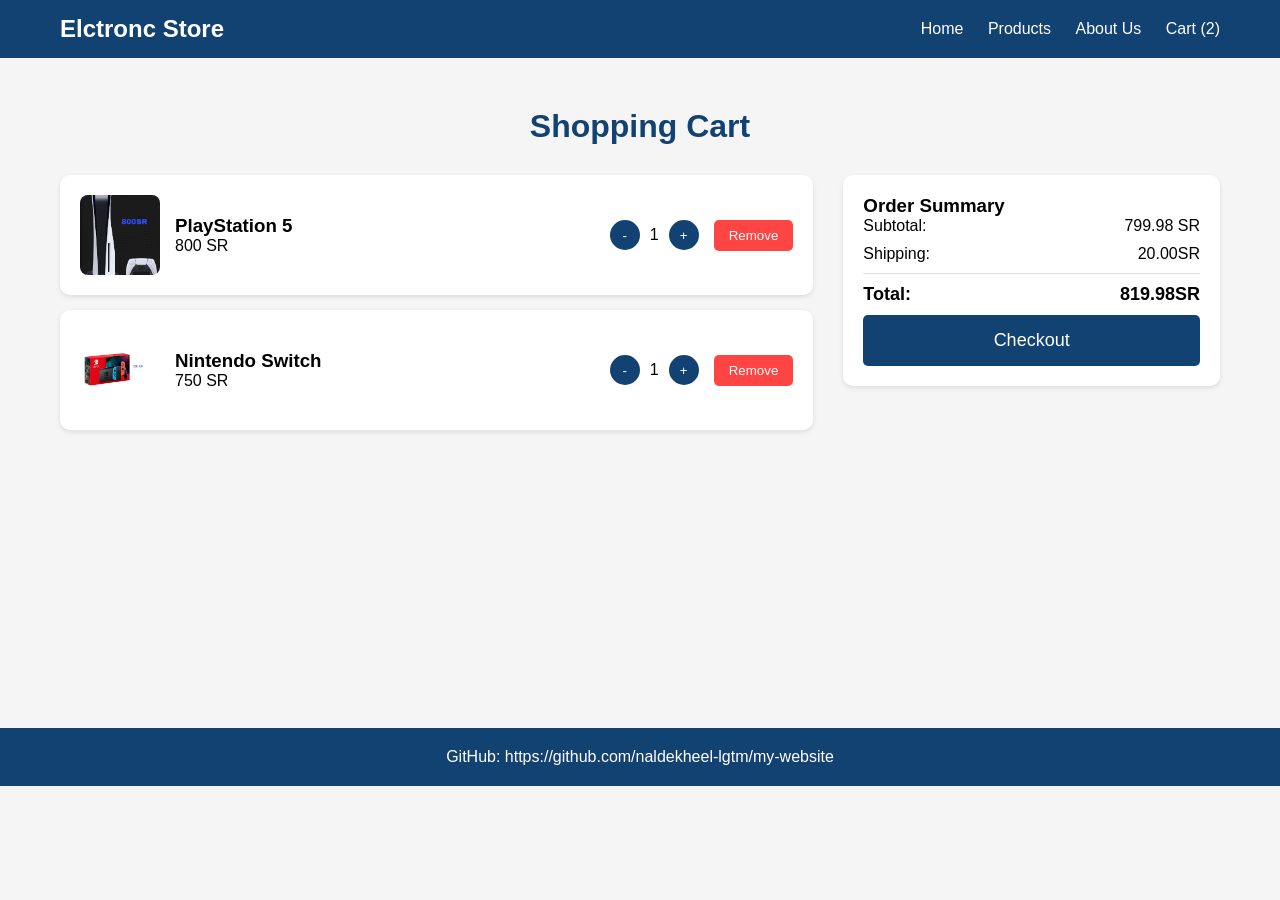
<file: cart.html>
<!DOCTYPE html>
<html lang="ar">
<head>
    <meta charset="UTF-8">
    <meta name="viewport" content="width=device-width, initial-scale=1.0">
    <title> Elctronc Store- Cart</title>
    <link rel="stylesheet" href="style.css">
</head>
<body>
    <header>
        <nav>
            <div class="logo">Elctronc Store</div>
        
            <div class="nav-links">
                <a href="index.html">Home</a>
                <a href="products.html">Products</a>
                <a href="About Us.html">About Us</a>
                <a href="cart.html">Cart (2)</a>
            </div>
        </nav>
    </header>

    <main>
        <h1 class="page-title">Shopping Cart</h1>
        
        <div class="cart-container">
            <div class="cart-items">
                <div class="cart-item">
                    <img src="images/ps5.jpg" alt="PS5">
                    <div class="item-details">
                        <h3>PlayStation 5</h3>
                        <p>800 SR</p>
                    </div>
                    <div class="quantity">
                        <button>-</button>
                        <span>1</span>
                        <button>+</button>
                    </div>
                    <button class="remove-item">Remove</button>
                </div>

                <div class="cart-item">
                    <img src="images/nintendo.jpg" alt="Nintendo Switch">
                    <div class="item-details">
                        <h3>Nintendo Switch</h3>
                        <p>750 SR</p>
                    </div>
                    <div class="quantity">
                        <button>-</button>
                        <span>1</span>
                        <button>+</button>
                    </div>
                    <button class="remove-item">Remove</button>
                </div>
            </div>

            <div class="cart-summary">
                <h3>Order Summary</h3>
                <div class="summary-line">
                    <span>Subtotal:</span>
                    <span>799.98 SR</span>
                </div>
                <div class="summary-line">
                    <span>Shipping:</span>
                    <span>20.00SR</span>
                </div>
                <div class="summary-line total">
                    <span>Total:</span>
                    <span>819.98SR</span>
                </div>
                <button class="checkout-btn">Checkout</button>
            </div>
        </div>
    </main>

    <footer>
        <p>GitHub: https://github.com/naldekheel-lgtm/my-website</p>
    </footer>
</body>
</html>
</file>
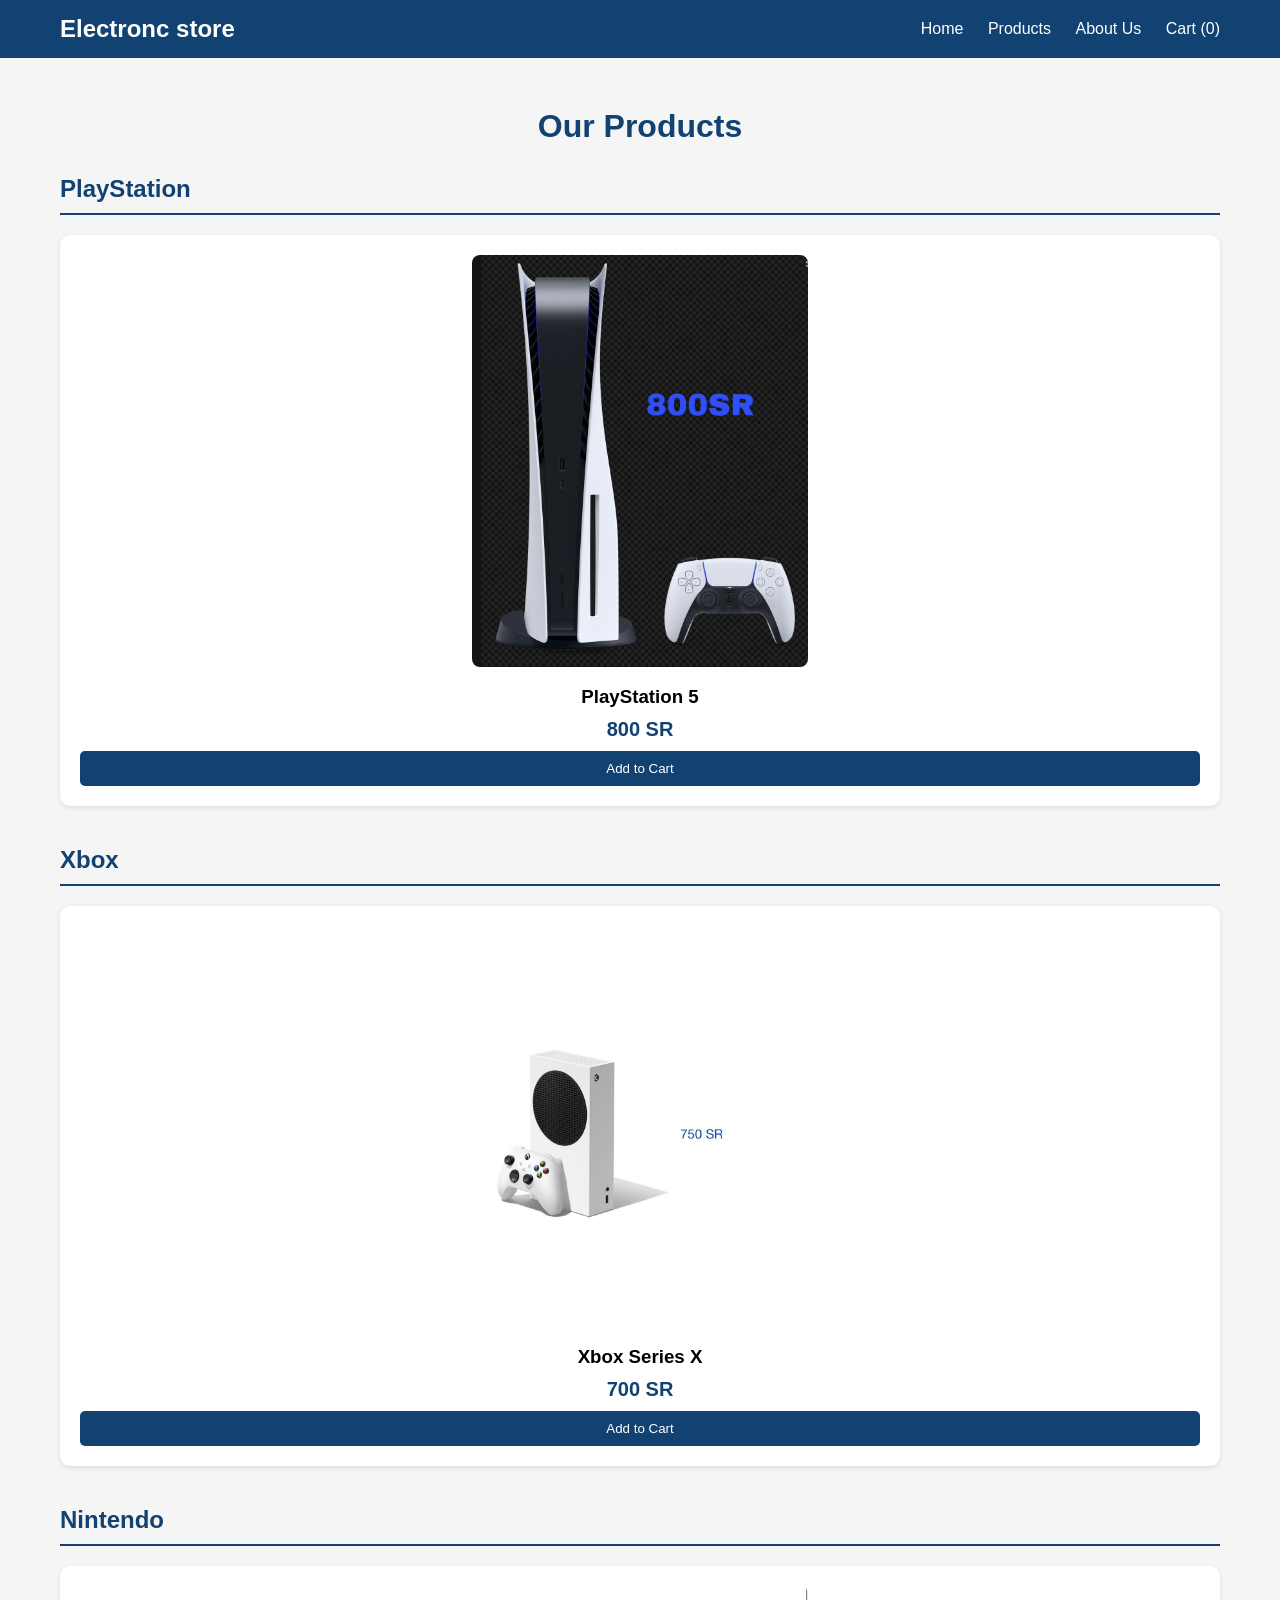
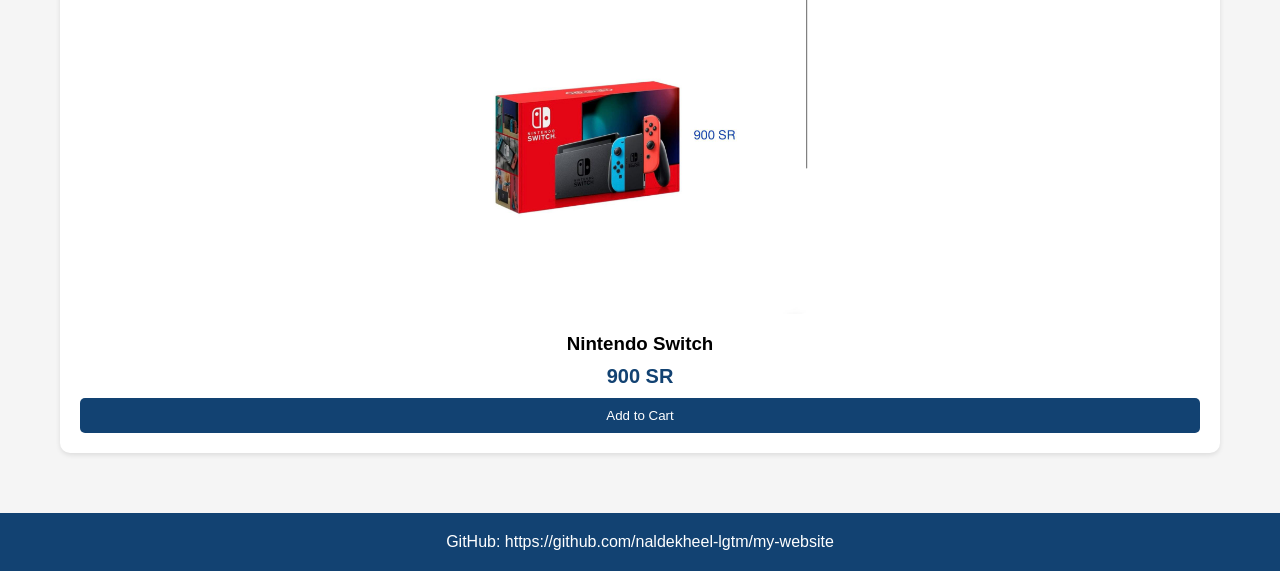
<file: products.html>
<!DOCTYPE html>
<html lang="ar">
<head>
    <meta charset="UTF-8">
    <meta name="viewport" content="width=device-width, initial-scale=1.0">
    <title>Electronc Store - Products</title>
    <link rel="stylesheet" href="style.css">
</head>
<body>
    <header>
        <nav>
            <div class="logo">Electronc store</div>
            <div class="nav-links">
                <a href="index.html">Home</a>
                <a href="products.html">Products</a>
                <a href="About Us.html">About Us</a>
                <a href="cart.html">Cart (0)</a>
            </div>
        </nav>
    </header>

    <main>
        <h1 class="page-title">Our Products</h1>
        
        <div class="products-container">
            <section class="product-category">
                <h2>PlayStation</h2>
                <div class="products-grid">
                    <div class="product-card">
                        <img src="images/ps5.jpg" alt="PS5 Console">
                        <h3>PlayStation 5</h3>
                        <p class="price">800 SR</p>
                        <button class="add-to-cart">Add to Cart</button>
                    </div>
                </div>
            </section>

            <section class="product-category">
                <h2>Xbox</h2>
                <div class="products-grid">
                    <div class="product-card">
                        <img src="images/xbox.jpg" alt="Xbox Series X">
                        <h3>Xbox Series X</h3>
                        <p class="price">700 SR</p>
                        <button class="add-to-cart">Add to Cart</button>
                    </div>
                </div>
            </section>

            <section class="product-category">
                <h2>Nintendo</h2>
                <div class="products-grid">
                    <div class="product-card">
                        <img src="images/nintendo.jpg" alt="Nintendo Switch">
                        <h3>Nintendo Switch</h3>
                        <p class="price">900 SR</p>
                        <button class="add-to-cart">Add to Cart</button>
                    </div>
                </div>
            </section>
        </div>
    </main>

    <footer>
        <p>GitHub: https://github.com/naldekheel-lgtm/my-website</p>
    </footer>

    <script>
        document.querySelectorAll('.add-to-cart').forEach(button => {
            button.addEventListener('click', function() {
                alert('Product added to cart!');
            });
        });
    </script>
</body>

</html>
</file>
<file: style.css>
* {
    margin: 0;
    padding: 0;
    box-sizing: border-box;
}

body {
    font-family: Arial, sans-serif;
    background-color: #f5f5f5;
}


header {
    background: #124272;
    color: white;
    padding: 15px 0;
}

nav {
    display: flex;
    justify-content: space-between;
    align-items: center;
    max-width: 1200px;
    margin: 0 auto;
    padding: 0 20px;
}

.logo {
    font-size: 24px;
    font-weight: bold;
}

.nav-links a {
    color: white;
    text-decoration: none;
    margin-left: 20px;
}

.nav-links a:hover {
    text-decoration: underline;
}


main {
    max-width: 1200px;
    margin: 0 auto;
    padding: 20px;
    min-height: 70vh;
}

 
footer {
    background: #124272;
    color: white;
    text-align: center;
    padding: 20px;
    margin-top: 40px;
}

 
.hero {
    text-align: center;
    margin: 40px 0;
}

.hero-image {
    width: 100%;
    max-height: 400px;
    object-fit: cover;
    border-radius: 10px;
}

.hero-text {
    margin-top: 20px;
}

.hero button {
    background: #124272;
    color: white;
    border: none;
    padding: 12px 24px;
    font-size: 18px;
    border-radius: 5px;
    cursor: pointer;
    margin-top: 15px;
}

.reviews {
    text-align: center;
    margin: 40px 0;
}

.review-cards {
    display: flex;
    justify-content: center;
    gap: 20px;
    margin-top: 20px;
}

.review {
    background: white;
    padding: 20px;
    border-radius: 10px;
    box-shadow: 0 2px 5px rgba(0,0,0,0.1);
}

 
.page-title {
    text-align: center;
    margin: 30px 0;
    color: #124272;
}

.products-container {
    display: flex;
    flex-direction: column;
    gap: 40px;
}

.product-category h2 {
    color: #124272;
    border-bottom: 2px solid #124272;
    padding-bottom: 10px;
    margin-bottom: 20px;
}

.products-grid {
    display: grid;
    grid-template-columns: repeat(auto-fit, minmax(250px, 1fr));
    gap: 20px;
}

.product-card {
    background: white;
    border-radius: 10px;
    padding: 20px;
    text-align: center;
    box-shadow: 0 2px 5px rgba(0,0,0,0.1);
}

.product-card img {
    width: 30%;
    height: 30%px;
    object-fit: cover;
    border-radius: 8px;
    margin-bottom: 15px;
}

.product-card h3 {
    margin-bottom: 10px;
}

.price {
    font-size: 20px;
    font-weight: bold;
    color: #124272;
    margin: 10px 0;
}

.add-to-cart {
    background: #124272;
    color: white;
    border: none;
    padding: 10px 20px;
    border-radius: 5px;
    cursor: pointer;
    width: 100%;
}


.about-container {
    text-align: center;
    background: rgb(16, 28, 188);
    padding: 40px;
    border-radius: 10px;
    box-shadow: 0 2px 5px rgba(0,0,0,0.1);
}

.team-photo {
    width: 200px;
    height: 200px;
    object-fit: cover;
    border-radius: 50%;
    margin-bottom: 20px;
}

.team-info {
    text-align: left;
    max-width: 600px;
    margin: 0 auto;
}

.team-info h2 {
    color: #124272;
    margin: 20px 0 10px 0;
}

.team-info ul {
    margin-left: 20px;
}


.cart-container {
    display: grid;
    grid-template-columns: 2fr 1fr;
    gap: 30px;
}

.cart-items {
    display: flex;
    flex-direction: column;
    gap: 15px;
}

.cart-item {
    display: flex;
    align-items: center;
    background: white;
    padding: 20px;
    border-radius: 10px;
    box-shadow: 0 2px 5px rgba(0,0,0,0.1);
}

.cart-item img {
    width: 80px;
    height: 80px;
    object-fit: cover;
    border-radius: 8px;
    margin-right: 15px;
}

.item-details {
    flex-grow: 1;
}

.quantity {
    display: flex;
    align-items: center;
    margin: 0 15px;
}

.quantity button {
    background: #124272;
    color: white;
    border: none;
    width: 30px;
    height: 30px;
    border-radius: 50%;
    cursor: pointer;
}

.quantity span {
    margin: 0 10px;
}

.remove-item {
    background: #ff4444;
    color: white;
    border: none;
    padding: 8px 15px;
    border-radius: 5px;
    cursor: pointer;
}

.cart-summary {
    background: white;
    padding: 20px;
    border-radius: 10px;
    box-shadow: 0 2px 5px rgba(0,0,0,0.1);
    height: fit-content;
}

.summary-line {
    display: flex;
    justify-content: space-between;
    margin-bottom: 10px;
}

.summary-line.total {
    border-top: 1px solid #ddd;
    padding-top: 10px;
    font-weight: bold;
    font-size: 18px;
}

.checkout-btn {
    background: #124272;
    color: white;
    border: none;
    padding: 15px;
    width: 100%;
    border-radius: 5px;
    font-size: 18px;
    cursor: pointer;
    margin-top: 15px;
}
</file>
